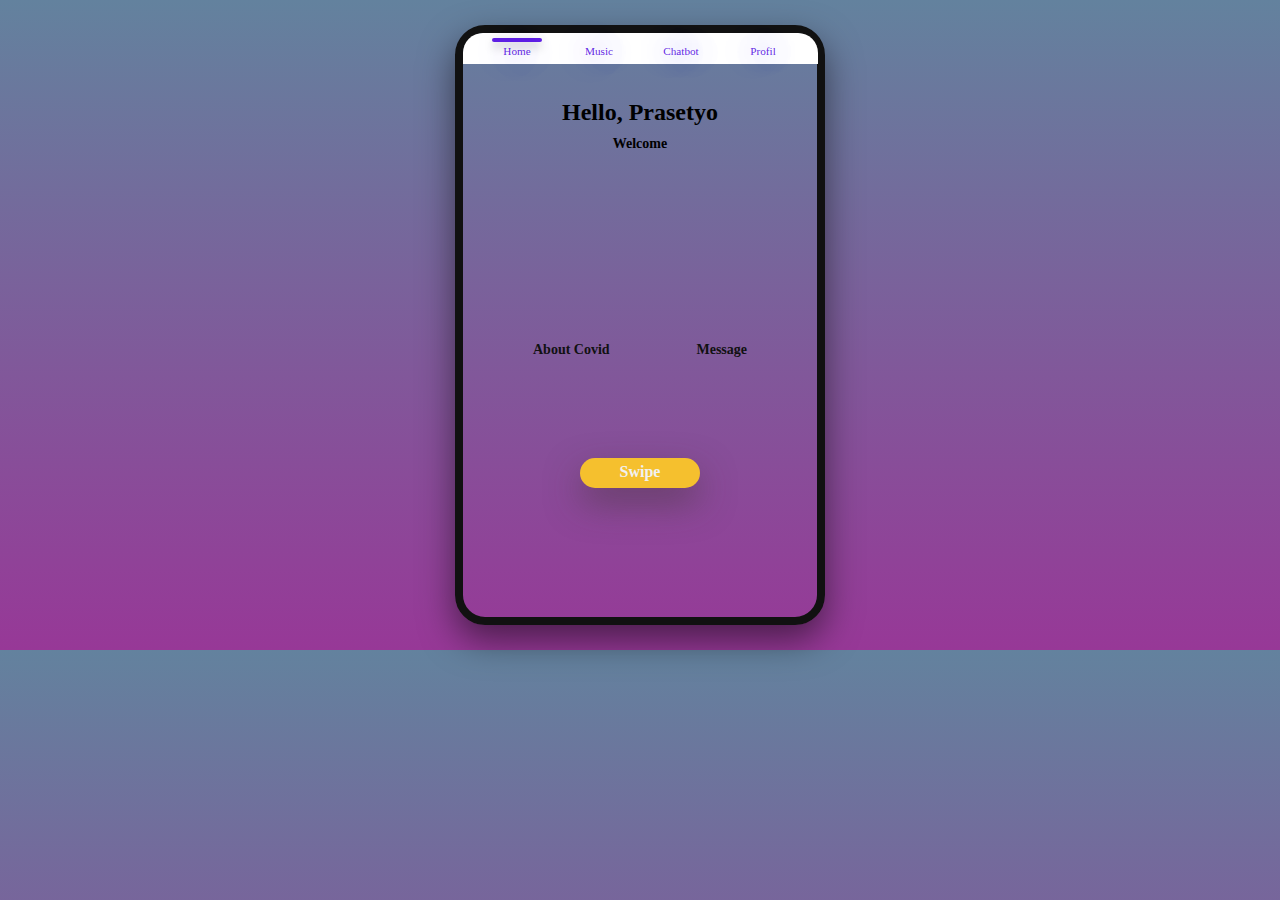
<file: index.html>
<!DOCTYPE html>
<html lang="en">
<head>
    <meta charset="UTF-8">
    <meta http-equiv="X-UA-Compatible" content="IE=edge">
    <meta name="viewport" content="width=device-width, initial-scale=1.0">
    <link rel="stylesheet" href="https://use.fontawesome.com/releases/v5.15.3/css/all.css" integrity="sha384-SZXxX4whJ79/gErwcOYf+zWLeJdY/qpuqC4cAa9rOGUstPomtqpuNWT9wdPEn2fk" crossorigin="anonymous">
    <title>Webapp</title>
    <link rel="stylesheet" href="style.css">
</head>
<body>

    <!-- Navbar -->
    <section class="navbar-section ">
        <div class="container">
            <div class="row">
                <div class="center">
                    <div class="navigation">
                        <ul>
                            <div class="nav center active">
                                <li class="tab">
                                    <a href="/index.html">
                                        <i class="fas fa-home"></i>
                                        <span>Home</span>
                                    </a>
                                </li>
                            </div>
                            <div class="nav center">
                                <li class="tab">
                                    <a href="asset/Apps/musik/music.html">
                                        <i class="fas fa-music"></i>
                                        <span>Music</span>
                                    </a>
                                </li>
                            </div>
                            <div class="nav center">
                                <li class="tab">
                                    <a href="#">
                                        <i class="fas fa-robot"></i>
                                        <span>Chatbot</span>
                                    </a>
                                </li>
                            </div>
                            <div class="nav center">
                                <li class="tab">
                                    <a href="profil.html">
                                        <i class="fas fa-user-circle"></i>
                                        <span>Profil</span>
                                    </a>
                                </li>
                            </div>
                        </ul>
                    </div>
                </div>
            </div>
        <!-- HOME STAR -->
        <div class="home-section sec-padding" id="home">
            <div class="row">
                <div class="section-face">
                    <h3>Hello, Prasetyo</h3>
                    <h6>Welcome</h6>
                    <div class="icon-content">
                        <div style="text-align: center;">
                            <a class="btns" href="#">
                                <i class="fa fa-virus"></i>
                                <h5>About Covid</h5>
                            </a>
                        </div>
                        <div style="text-align: center;">
                            <a class="btns" href="#">
                                <i class="fa fa-comment"></i>
                                <h5>Message</h5>
                            </a>
                        </div>
                    </div>
                    <div class="button">
                        <a href="test.html" class="btn">Swipe</a>
                    </div>
                </div>
            </div>
        </div>
        <!-- HOME END -->
        </div> 
    </section>
    <!-- Navbar End -->






<script src="main.js"></script>
</body>
</html>
</file>
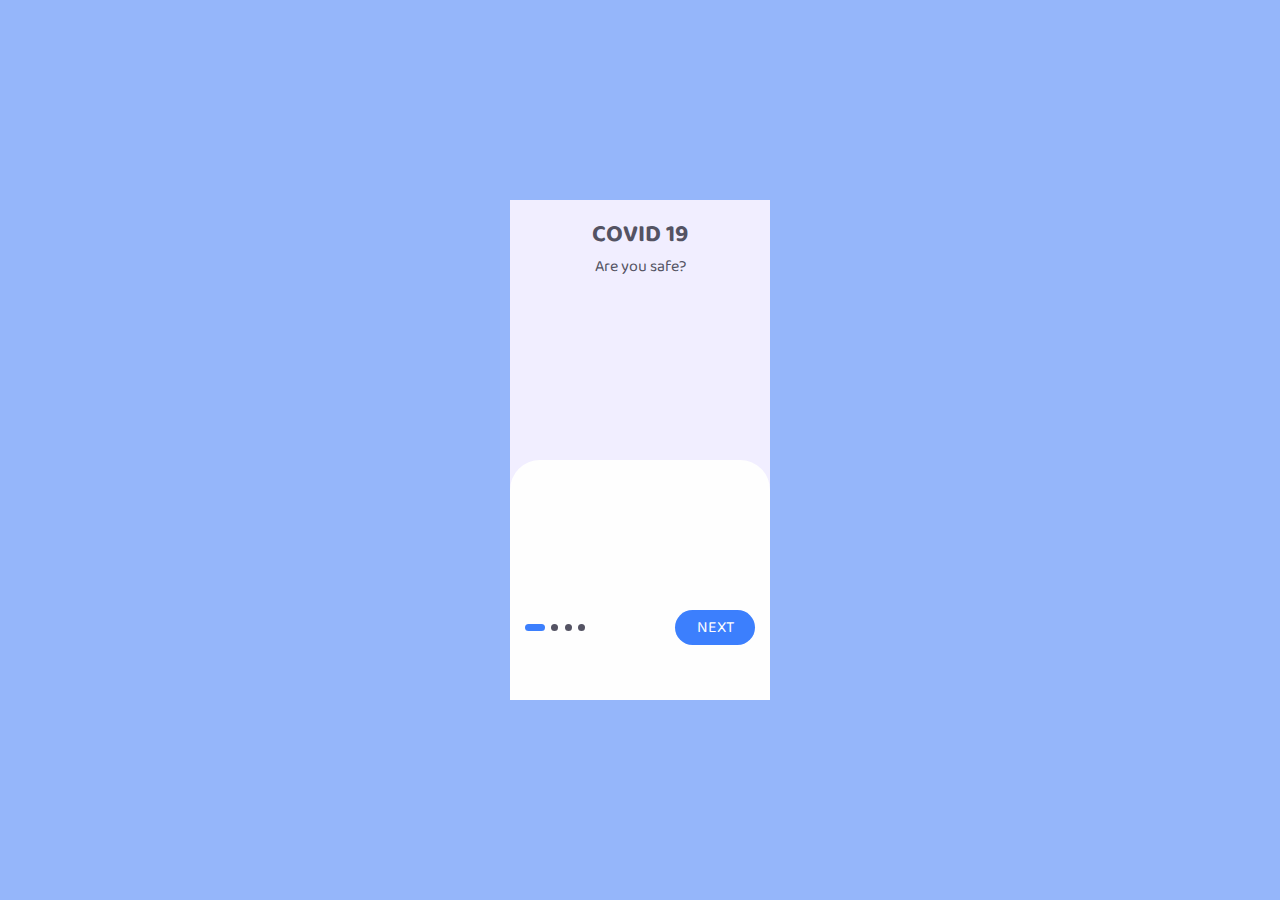
<file: asset/Apps/about-covid/index.html>
<!DOCTYPE html>
<html lang="en">
<head>
    <meta charset="UTF-8">
    <meta http-equiv="X-UA-Compatible" content="IE=edge">
    <meta name="viewport" content="width=device-width, initial-scale=1.0">
    <link rel="stylesheet" href="style.css">
    <title>Corona Virus Prevention | Coderider</title>
</head>
<body>
    <div class="container">
        <h2>COVID 19</h2>
            <p>Are you safe?</p>
                <div class="imgBox">
                    <img class="imgItem active" src="patient.svg" alt="">
                    <img class="imgItem" src="disinfectant.svg" alt="">
                    <img class="imgItem" src="cough.svg" alt="">
                    <img class="imgItem" src="distance.svg" alt="">
                </div>        
        <div class="section">
                <div class="details active">
                    <h3>Always Wear Mask</h3>
                    <p>Wearig mask will help limit the spread of the virus to a great extent.Wash the mask after every use.</p>
                </div>
                <div class="details">
                    <h3>Clean your hands</h3>
                    <p>Clean your hands often. Use soap and water, or an alcohol-based hand rub</p>
                </div>
                <div class="details">
                    <h3>Cover with your bent elbow </h3>
                    <p>Cover your nose and mouth with your bent elbow or a tissue when you cough or sneeze.</p>
                </div>
                <div class="details">
                    <h3>Maintain safe distance</h3>
                    <p>Maintain a safe distance from anyone who is coughing or sneezing.</p>
                </div>
            <div class="slideSection">
                <div class="slides">
                    <span class="btn active" data-index="0"></span>
                    <span class="btn" data-index="1"></span>
                    <span class="btn" data-index="2"></span>
                    <span class="btn" data-index="3"></span>
                </div>
                <button>NEXT</button>
            </div>
        </div>
    </div>

    <script src="main.js"></script>
</body>
</html>
</file>
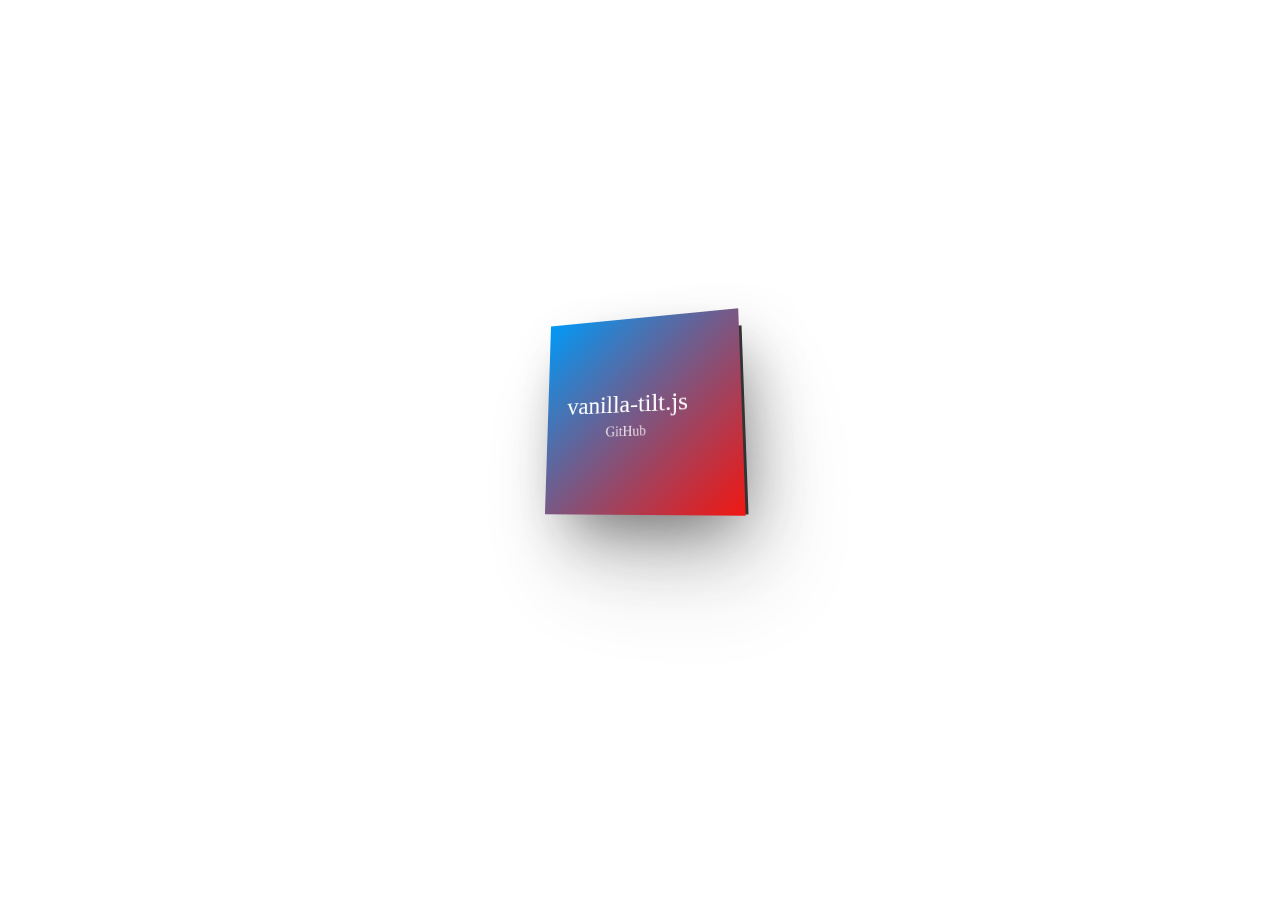
<file: asset/Apps/musik/node_modules/vanilla-tilt/test/index.html>
<!DOCTYPE html>
<html>
<head>
  <meta charset="utf-8">
  <meta name="viewport" content="width=device-width">
  <title>Vanilla-tilt.js</title>

  <style>
    html, body {
      width: 100%;
      height: 100%;
      margin: 0;
      padding: 0;
      display: -webkit-box;
      display: -moz-box;
      display: -ms-flexbox;
      display: -webkit-flex;
      display: flex;
      align-items: center;
      justify-content: center;
    }

    a {
      text-decoration: none;
      color: #333;
    }

    .logo {
      display: block;

      width: 100%;
      max-width: 200px;
      height: 200px;

      line-height: 200px;
      text-align: center;

      color: white;
      font-size: 2em;

      background: #0099F7; /* fallback for old browsers */
      background: -webkit-linear-gradient(135deg, #0099F7, #F11712); /* Chrome 10-25, Safari 5.1-6 */
      background: linear-gradient(135deg, #0099F7, #F11712); /* W3C, IE 10+/ Edge, Firefox 16+, Chrome 26+, Opera 12+, Safari 7+ */

      -webkit-transform-style: preserve-3d;
      transform-style: preserve-3d;
      -webkit-transform: perspective(500px);
      transform: perspective(500px);
      margin-bottom: 75px;
    }

    .logo > span {
      position: relative;
      display: block;
      -webkit-transform: translateZ(50px) scale(0.7);
      transform: translateZ(50px) scale(0.7);
    }

    .logo > span:after {
      content: "GitHub";
      position: absolute;
      color: white;
      font-size: 18px;
      top: 36px;
      left: 50%;
      transform: translateX(-50%);

      opacity: 0.8;

      transition: 0.3s ease all;
    }

    .logo > span:before {
      content: "View source";
      position: absolute;
      color: white;
      font-size: 18px;
      top: 36px;
      left: 50%;
      transform: translateX(-50%) translateY(-10px);

      opacity: 0;

      display: inline-block;
      width: 100%;

      transition: 0.3s ease all;
    }

    .logo:hover > span:after {
      opacity: 0;
      transform: translateX(-50%) translateY(10px);
    }

    .logo:hover > span:before {
      opacity: 0.8;
      transform: translateX(-50%);
    }

    .logo > span > span {
      display: block;
      font-size: 12px;
    }

    .logo:after {
      content: '';
      position: absolute;
      top: 0;
      left: 0;
      height: 100%;
      width: 100%;
      background-color: #333;
      box-shadow: 0 20px 70px -10px rgba(51, 51, 51, 0.7), 0 50px 100px 0 rgba(51, 51, 51, 0.2);
      z-index: -1;
      -webkit-transform: translateZ(-50px);
      transform: translateZ(-50px);
      -webkit-transition: .3s;
      transition: .3s;
    }
  </style>
</head>
<body>

<a href="https://github.com/micku7zu/vanilla-tilt.js" class="logo" id="logo"
   data-tilt data-tilt-glare="true"
   data-tilt-max-glare="0.5"
   data-tilt-speed="400"
   data-tilt-scale="1.1"
   data-tilt-perspective="500"
   data-tilt-max="15"
   data-tilt-startX="15"
   data-tilt-startY="10"
   data-tilt-scale="1.1"
>
  <span>vanilla-tilt.js</span>
</a>

<script type="text/javascript" src="../dist/vanilla-tilt.js"></script>

</body>
</html>
</file>
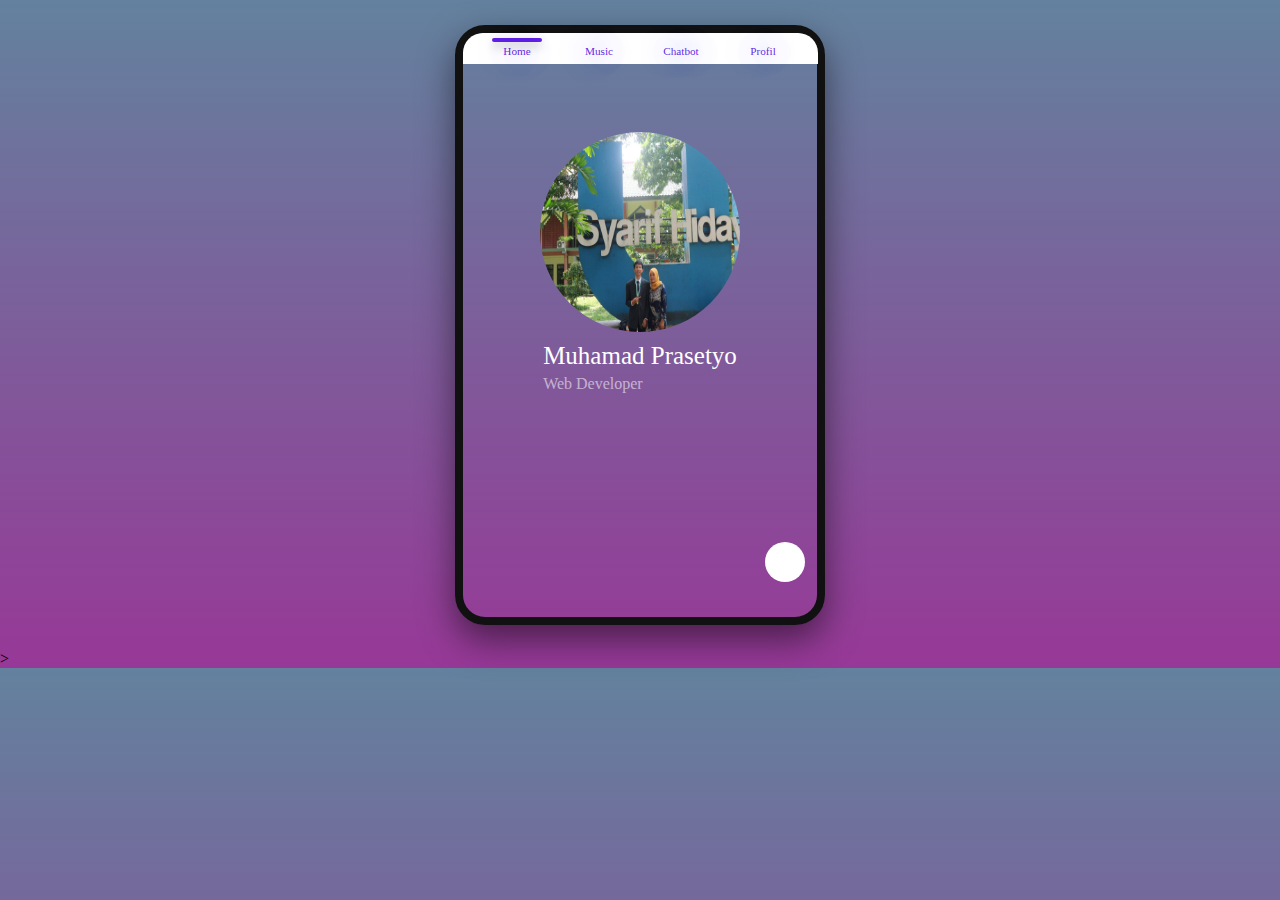
<file: profil.html>
<!DOCTYPE html>
<html lang="en">
<head>
    <meta charset="UTF-8">
    <meta http-equiv="X-UA-Compatible" content="IE=edge">
    <meta name="viewport" content="width=device-width, initial-scale=1.0">
    <link rel="stylesheet" href="https://use.fontawesome.com/releases/v5.15.3/css/all.css" integrity="sha384-SZXxX4whJ79/gErwcOYf+zWLeJdY/qpuqC4cAa9rOGUstPomtqpuNWT9wdPEn2fk" crossorigin="anonymous">
    <title>Profil</title>
    <link rel="stylesheet" href="style.css">
</head>
<body>

    <!-- Navbar -->
    <section class="navbar-section ">
        <div class="container">
            <div class="row">
                <div class="center">
                    <div class="navigation">
                        <ul>
                            <div class="nav center active">
                                <li class="tab">
                                    <a href="index.html">
                                        <i class="fas fa-home"></i>
                                        <span>Home</span>
                                    </a>
                                </li>
                            </div>
                            <div class="nav center">
                                <li class="tab">
                                    <a href="/asset/Apps/musik/music.html">
                                        <i class="fas fa-music"></i>
                                        <span>Music</span>
                                    </a>
                                </li>
                            </div>
                            <div class="nav center">
                                <li class="tab">
                                    <a href="#">
                                        <i class="fas fa-robot"></i>
                                        <span>Chatbot</span>
                                    </a>
                                </li>
                            </div>
                            <div class="nav center">
                                <li class="tab">
                                    <a href="profil.html">
                                        <i class="fas fa-user-circle"></i>
                                        <span>Profil</span>
                                    </a>
                                </li>
                            </div>
                        </ul>
                    </div>
                </div>
            </div>
         <!-- Profil Page  -->
 <div class="profil-section center">
    <div class="row">
        <div class="section-kotak center">
            <img src="/asset/img/tyoo.jpg" class="profil" alt="Profil">
            <div class="title">
                <p class="user_name">Muhamad Prasetyo</p>
                <p class="skill">Web Developer</p>
            </div>
            <div class="arr_container center">
                <i class="fas fa-arrow-right"></i>
            </div>
            <div class="left_container off">
                <p class="p1">Skills</p>
                <div class="skills">
                    <div class="kemampuan">Html</div>
                    <div class="kemampuan">Css</div>
                    <div class="kemampuan">React</div>
                    <div class="kemampuan">Vue</div>
                </div>
                <div class="icons">
                    <i class="fab fa-github"></i>
                    <i class="fab fa-linkedin"></i>
                    <i class="fab fa-whatsapp"></i>
                    <i class="fab fa-instagram"></i>
                </div>
                <div class="cancel center">
                    <i class="fas fa-times"></i>
                </div>
            </div>
        </div>
    </div>
</div>
<!-- Profil Page End -->
        </div> 
    </section>
    <!-- Navbar End -->





<script>
    // ----------------------Profil_Page-----------------------
const cancel = document.querySelector(".cancel");
const arr = document.querySelector(".arr_container");
const left_container = document.querySelector(".left_container");

arr.addEventListener("click", ()=>{
    arr.classList.add("active_arr");
    if(left_container.classList.contains("off")){
        left_container.classList.remove("off");
        left_container.classList.add("active");
    }
});
cancel.addEventListener("click", ()=>{
    arr.classList.remove("active_arr");
    if(left_container.classList.contains("active")){
        left_container.classList.remove("active");
        left_container.classList.add("off");
    }
});
</script>
</body>
</html>
>
</file>
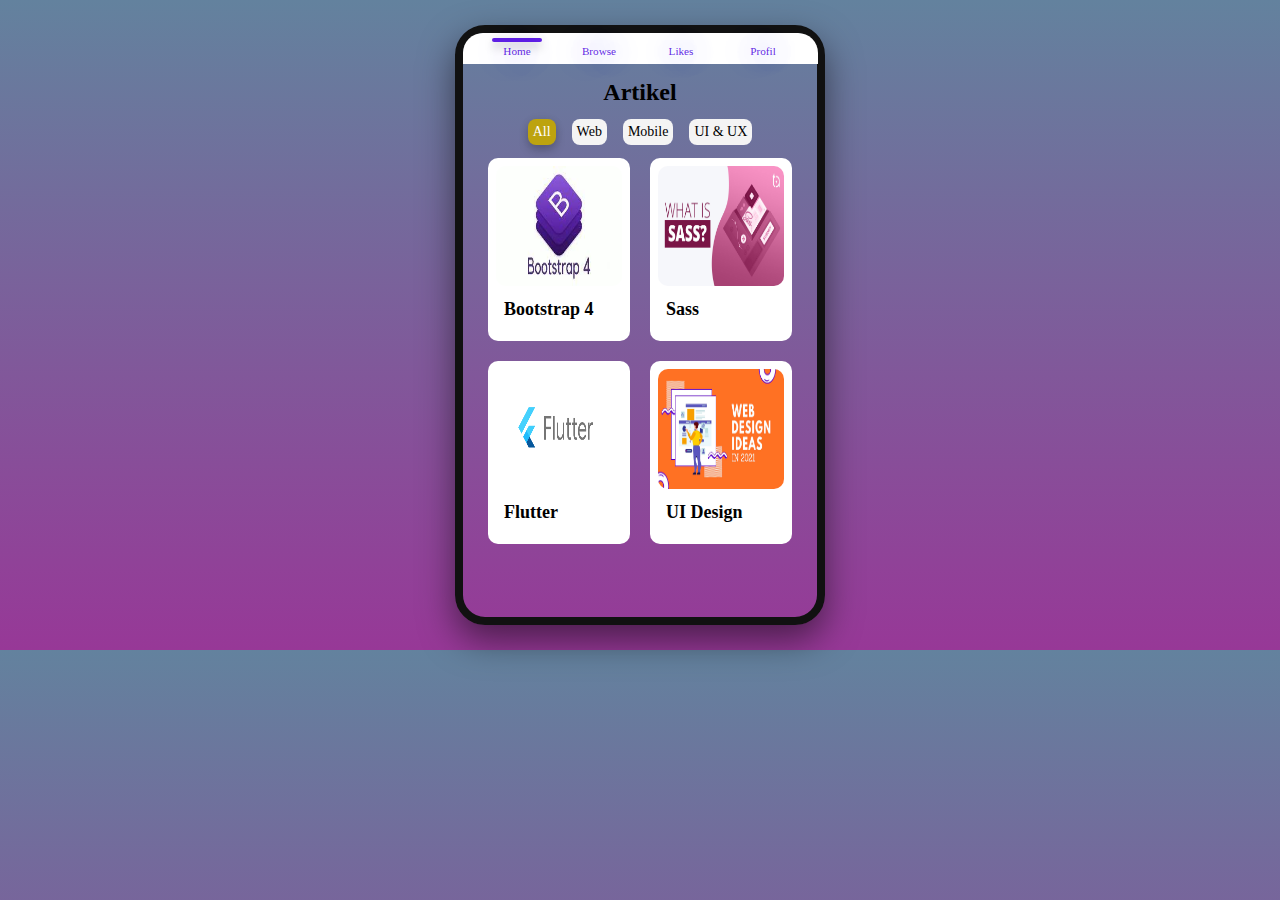
<file: test.html>
<!DOCTYPE html>
<html lang="en">
<head>
    <meta charset="UTF-8">
    <meta http-equiv="X-UA-Compatible" content="IE=edge">
    <meta name="viewport" content="width=device-width, initial-scale=1.0">
    <link rel="stylesheet" href="https://use.fontawesome.com/releases/v5.15.3/css/all.css" integrity="sha384-SZXxX4whJ79/gErwcOYf+zWLeJdY/qpuqC4cAa9rOGUstPomtqpuNWT9wdPEn2fk" crossorigin="anonymous">
    <title>Webapp</title>
    <link rel="stylesheet" href="style.css">
    <link rel="stylesheet" href="test.css">
</head>
<body>

    <!-- Navbar -->
    <section class="navbar-section ">
        <div class="container">
            <div class="row">
                <div class="center">
                    <div class="navigation">
                        <ul>
                            <div class="nav center active">
                                <li class="tab">
                                    <a href="index.html">
                                        <i class="fas fa-home"></i>
                                        <span>Home</span>
                                    </a>
                                </li>
                            </div>
                            <div class="nav center">
                                <li class="tab">
                                    <a href="#browser">
                                        <i class="fas fa-globe-europe"></i>
                                        <span>Browse</span>
                                    </a>
                                </li>
                            </div>
                            <div class="nav center">
                                <li class="tab">
                                    <a href="#">
                                        <i class="fas fa-heart"></i>
                                        <span>Likes</span>
                                    </a>
                                </li>
                            </div>
                            <div class="nav center">
                                <li class="tab">
                                    <a href="profil.html">
                                        <i class="fas fa-user-circle"></i>
                                        <span>Profil</span>
                                    </a>
                                </li>
                            </div>
                        </ul>
                    </div>
                </div>
            </div>

            <!-- Artikel section start -->
            <section class="articel-section sec-padding">
                <div class="containers">
                    <div class="row">
                        <div class="section-title">
                            <h3>Artikel</h3>
                        </div>
                    </div>
                    <div class="row">
                        <div class="articel-filter">
                            <button type="button" title="Show All Articel" class="articel-filter-btn active" data-filter="all">all</button>
                            <button type="button" title="Filter by Web Developer" class="articel-filter-btn" data-filter="web">Web</button>
                            <button type="button" title="Filter by Mobile Developer" class="articel-filter-btn" data-filter="mobile">Mobile </button>
                            <button type="button" title="Filter by " class="articel-filter-btn" data-filter="uix">UI & UX</button>
                        </div>
                        <div class="filter-status">
                            <p></p>
                        </div>
                    </div>
                    <div class="row articel-items">
                        <!-- articel item start -->
                        <div class="articel-item" data-category="web">
                            <div class="articel-item-thumbnail">
                                <img src="/asset/img/index.jpg" alt="thumbnail">
                                <button type="button" class="btn more-info-btn">View</button>
                                <h3 class="articel-item-title">Bootstrap 4</h3>
                                <div class="articel-item-details">
                                    <div class="description">
                                        <p>Lorem ipsum dolor sit amet consectetur, adipisicing elit. Libero corrupti ducimus eligendi porro doloremque earum, eius quos ipsam doloribus est provident nobis aperiam recusandae rerum quidem? Eaque placeat nemo eius distinctio obcaecati cum modi iste, atque at voluptas porro veniam odio totam cupiditate voluptate nam temporibus dignissimos? Ex, dolorem iure.</p>
                                    </div>
                                    <div class="general-info">
                                        <p>Diterbitkan - <span>25 Juni 2021</span></p>
                                        <p>Tentang - <span>Bootstrap 4</span></p>
                                        <p>Role - <span>Web Developer</span></p>
                                    </div>
                                </div>
                            </div>
                        </div>
                        <div class="articel-item" data-category="web">
                            <div class="articel-item-thumbnail">
                                <img src="/asset/img/SASS-StyleSheet.jpg" alt="thumbnail">
                                <button type="button" class="btn more-info-btn">View</button>
                                <h3 class="articel-item-title">Sass</h3>
                                <div class="articel-item-details">
                                    <div class="description">
                                        <p>Lorem ipsum dolor sit amet consectetur, adipisicing elit. Libero corrupti ducimus eligendi porro doloremque earum, eius quos ipsam doloribus est provident nobis aperiam recusandae rerum quidem? Eaque placeat nemo eius distinctio obcaecati cum modi iste, atque at voluptas porro veniam odio totam cupiditate voluptate nam temporibus dignissimos? Ex, dolorem iure.</p>
                                    </div>
                                    <div class="general-info">
                                        <p>Diterbitkan - <span>25 Juni 2021</span></p>
                                        <p>Tentang - <span>Sass</span></p>
                                        <p>Role - <span>Web Developer</span></p>
                                    </div>
                                </div>
                            </div>
                        </div>
                        <div class="articel-item" data-category="mobile">
                            <div class="articel-item-thumbnail">
                                <img src="/asset/img/flutter-logo-sharing.png" alt="thumbnail">
                                <button type="button" class="btn more-info-btn">View</button>
                                <h3 class="articel-item-title">Flutter</h3>
                                <div class="articel-item-details">
                                    <div class="description">
                                        <p>Lorem ipsum dolor sit amet consectetur, adipisicing elit. Libero corrupti ducimus eligendi porro doloremque earum, eius quos ipsam doloribus est provident nobis aperiam recusandae rerum quidem? Eaque placeat nemo eius distinctio obcaecati cum modi iste, atque at voluptas porro veniam odio totam cupiditate voluptate nam temporibus dignissimos? Ex, dolorem iure.</p>
                                    </div>
                                    <div class="general-info">
                                        <p>Diterbitkan - <span>25 Juni 2021</span></p>
                                        <p>Tentang - <span>Framework Flutter</span></p>
                                        <p>Role - <span>Mobile Developer</span></p>
                                    </div>
                                </div>
                            </div>
                        </div>
                        <div class="articel-item" data-category="web,uix">
                            <div class="articel-item-thumbnail">
                                <img src="/asset/img/Interactive-Web-Design-Ideas.png" alt="thumbnail">
                                <button type="button" class="btn more-info-btn">View</button>
                                <h3 class="articel-item-title">UI Design</h3>
                                <div class="articel-item-details">
                                    <div class="description">
                                        <p>Lorem ipsum dolor sit amet consectetur, adipisicing elit. Libero corrupti ducimus eligendi porro doloremque earum, eius quos ipsam doloribus est provident nobis aperiam recusandae rerum quidem? Eaque placeat nemo eius distinctio obcaecati cum modi iste, atque at voluptas porro veniam odio totam cupiditate voluptate nam temporibus dignissimos? Ex, dolorem iure.</p>
                                    </div>
                                    <div class="general-info">
                                        <p>Diterbitkan - <span>25 Juni 2021</span></p>
                                        <p>Tentang - <span>Design</span></p>
                                        <p>Role - <span>UI & UX D</span></p>
                                    </div>
                                </div>
                            </div>
                        </div>
                        <!-- articel item end -->
                        
                    </div>
                </div>
            </section>
            <!-- Artikel section end -->

            <!-- Artikel item details popup start -->
            <section class="articel-popup">
                <div class="pp-overlay"></div>
                <div class="pp-inner">
                    <div class="pp-content">
                        <div class="pp-header">
                            <h2 class="pp-counter">
                            </h2>
                            <button type="button" title="close" class="close-btn pp-close"></button>
                            <div class="pp-thumbnail">
                                <img src="/asset/img/index.jpg" alt="pp-thumbnail">
                            </div>
                            <h3></h3>
                        </div>
                        <div class="pp-body">
                            
                        </div>
                        <div class="pp-footer">
                            <div class="pp-footer-left hidden">
                                <button type="button" title="prev Articel" class="btn pp-prev-btn"><i class="fas fa-arrow-left"></i></button>
                            </div>
                            <div class="pp-footer-right hidden">
                                <button type="button" title="next Articel" class="btn pp-next-btn"><i class="fas fa-arrow-right"></i></button>
                            </div>
                        </div>
                    </div>
                </div>
            </section>
            <!-- Artikel item details popup end -->

        </div>
    </section>
    <!-- Navbar End -->
    
    





<script src="main.js"></script>
</body>
</html>
</file>
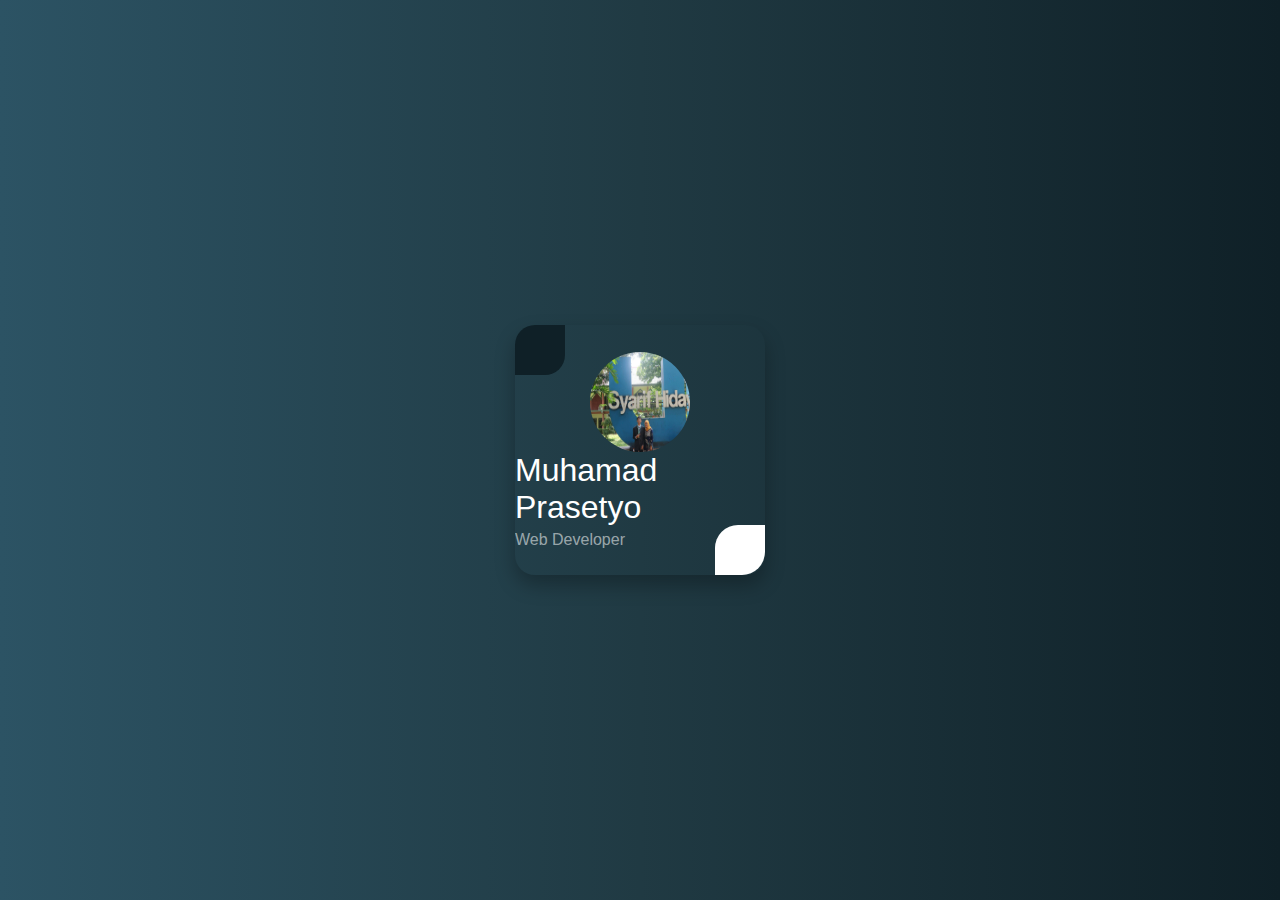
<file: asset/Apps/profil.html>
<!DOCTYPE html>
<html lang="en">
<head>
    <meta charset="UTF-8">
    <meta http-equiv="X-UA-Compatible" content="IE=edge">
    <meta name="viewport" content="width=device-width, initial-scale=1.0">
    <title>Profil</title>
    <link rel="stylesheet" href="https://use.fontawesome.com/releases/v5.15.3/css/all.css" integrity="sha384-SZXxX4whJ79/gErwcOYf+zWLeJdY/qpuqC4cAa9rOGUstPomtqpuNWT9wdPEn2fk" crossorigin="anonymous">
    <link rel="stylesheet" href="profil.css">
</head>
<body>
    <section class="profil">
        <div class="main center">
            <div class="box center">
                <img src="/asset/img/tyoo.jpg" alt="Profil">
                <div>
                    <p class="user_name">Muhamad Prasetyo</p>
                    <p class="skill">Web Developer</p>
                </div>
                <div class="arr_container center">
                    <i class="fas fa-arrow-right"></i>
                </div>
                <div class="left_container off">
                    <p>Skills</p>
                    <div class="skills">
                        <div>Html</div>
                        <div>Css</div>
                        <div>React</div>
                        <div>Vue</div>
                    </div>
                    <div class="icons">
                        <i class="fab fa-github"></i>
                        <i class="fab fa-linkedin"></i>
                        <i class="fab fa-whatsapp"></i>
                        <i class="fab fa-instagram"></i>
                    </div>
                    <div class="cancel center">
                        <i class="fas fa-times"></i>
                    </div>
                </div>
            </div>
        </div>
    </section>


<script>
    const cancel = document.querySelector(".cancel");
const arr = document.querySelector(".arr_container");
const left_container = document.querySelector(".left_container");

arr.addEventListener("click", ()=>{
    arr.classList.add("active_arr");
    if(left_container.classList.contains("off")){
        left_container.classList.remove("off");
        left_container.classList.add("active");
    }
});
cancel.addEventListener("click", ()=>{
    arr.classList.remove("active_arr");
    if(left_container.classList.contains("active")){
        left_container.classList.remove("active");
        left_container.classList.add("off");
    }
})

</script>
</body>
</html>
</file>
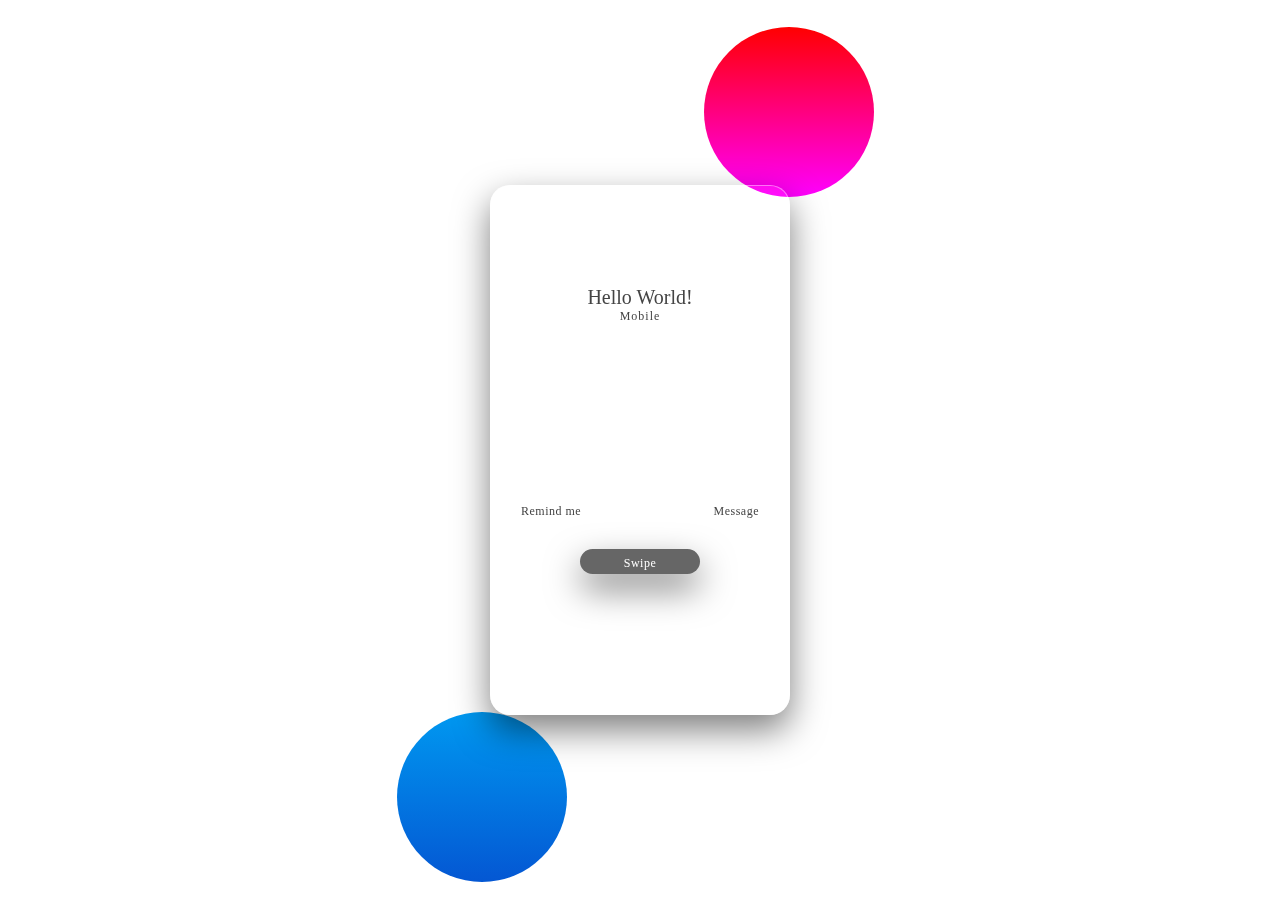
<file: asset/Apps/view.html>
<!DOCTYPE html>
<html lang="en">
<head>
    <meta charset="UTF-8">
    <meta http-equiv="X-UA-Compatible" content="IE=edge">
    <meta name="viewport" content="width=device-width, initial-scale=1.0">
    <link rel="stylesheet" href="https://use.fontawesome.com/releases/v5.15.3/css/all.css" integrity="sha384-SZXxX4whJ79/gErwcOYf+zWLeJdY/qpuqC4cAa9rOGUstPomtqpuNWT9wdPEn2fk" crossorigin="anonymous">
    <link rel="stylesheet" href="view.css">
    <title>Document</title>
</head>
<body>
    <section>
        <div class="card">
            <div class="face">
                <h3>Hello World!</h3>
                <h6>Mobile</h6>
                <div class="icon-content">
                    <div style="text-align: center;">
                        <i class="far fa-clock"></i>
                        <h5>Remind me</h5>
                    </div>
                    <div style="text-align: center;">
                        <i class="fas fa-comment"></i>
                        <h5>Message</h5>
                    </div>
                </div>
                <div class="slide-content">
                    <h5>Swipe</h5>
                </div>
            </div>
        </div>
    </section>
</body>
</html>
</file>
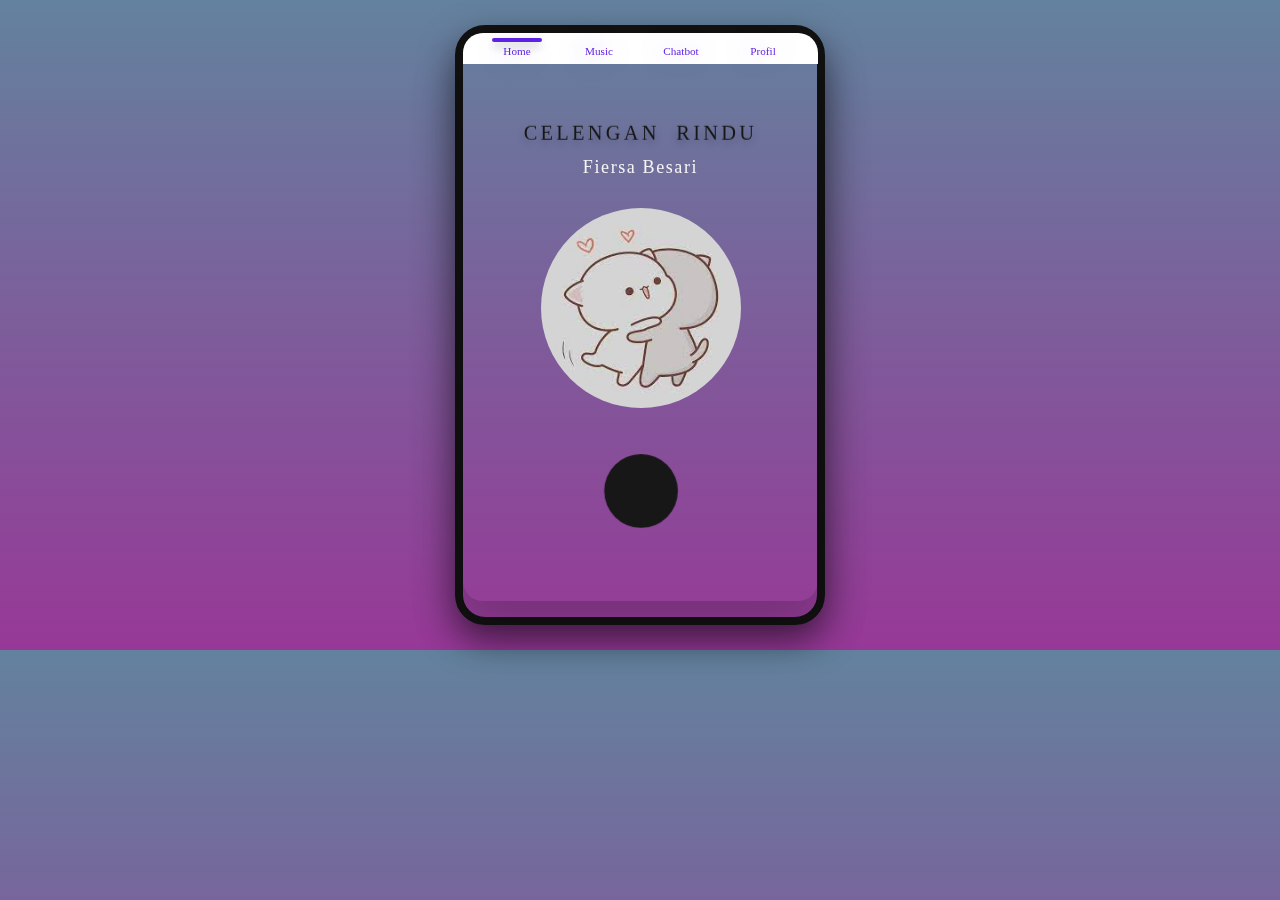
<file: asset/Apps/musik/music.html>
<!DOCTYPE html>
<html lang="en">
  <head>
    <meta charset="UTF-8" />
    <meta name="viewport" content="width=device-width, initial-scale=1.0" />
    <title>Music Player</title>
    <link
      rel="stylesheet"
      href="https://cdnjs.cloudflare.com/ajax/libs/font-awesome/5.10.0/css/all.min.css"
      integrity="sha512-PgQMlq+nqFLV4ylk1gwUOgm6CtIIXkKwaIHp/PAIWHzig/lKZSEGKEysh0TCVbHJXCLN7WetD8TFecIky75ZfQ=="
      crossorigin="anonymous"
    />
    <link rel="stylesheet" href="/style.css">
    <link rel="stylesheet" href="/asset/Apps/musik/music.css" />
  </head>
  <body>

     <!-- Navbar -->
     <section class="navbar-section ">
      <div class="container">
          <div class="row">
              <div class="center">
                  <div class="navigation">
                      <ul>
                          <div class="nav center active">
                              <li class="tab">
                                  <a href="/index.html">
                                      <i class="fas fa-home"></i>
                                      <span>Home</span>
                                  </a>
                              </li>
                          </div>
                          <div class="nav center">
                              <li class="tab">
                                  <a href="/asset/Apps/musik/music.html">
                                      <i class="fas fa-music"></i>
                                      <span>Music</span>
                                  </a>
                              </li>
                          </div>
                          <div class="nav center">
                              <li class="tab">
                                  <a href="#">
                                    <i class="fas fa-robot"></i>
                                    <span>Chatbot</span>
                                  </a>
                              </li>
                          </div>
                          <div class="nav center">
                              <li class="tab">
                                  <a href="/profil.html">
                                      <i class="fas fa-user-circle"></i>
                                      <span>Profil</span>
                                  </a>
                              </li>
                          </div>
                      </ul>
                  </div>
              </div>
          </div>
          <div class="main_div">
            <div class="music_container" data-tilt>
              <h2 id="title">Celengan Rindu</h2>
              <h3 id="artist">Fiersa Besari</h3>
              <div class="img_container">
                <img src="/asset/Apps/musik/img/music1.jpg" height="250" width="250" alt="" />
              </div>
              <audio src="/asset/Apps/musik/music/musik1.mp3"></audio>
      
              <!-- controls -->
              <div class="music_controls">
                <i class="fas fa-backward" id="prev" title="Previous"></i>
                <i class="fas fa-play main-button" id="play" title="Play"></i>
                <i class="fas fa-forward" id="next" title="Next"></i>
              </div>
            </div>
          </div>
      </div> 
  </section>
  <!-- Navbar End -->


    <script>
      const music = document.querySelector("audio");
      const img = document.querySelector("img");
      const play = document.getElementById("play");
      const title = document.getElementById("title");
      const artist = document.getElementById("artist");
      const prev = document.getElementById("prev");
      const next = document.getElementById("next");

      const songs = [
        {
          name: "musik1",
          img: "music1",
          title: "Celengan Rindu",
          artist: "Fiersa Besari",
        },
        {
          name: "musik2",
          img: "music2",
          title: "Halu",
          artist: "Feby Putri",
        },
        {
          name: "musik3",
          img: "music3",
          title: "Bad Liar",
          artist: "Image Dragons",
        },
        {
          name: "musik4",
          img: "music4",
          title: "Bukti",
          artist: "Virgoun",
        },
        {
          name: "musik5",
          img: "music5",
          title: "Surat Cinta Untuk Starla",
          artist: "Virgoun",
        },
        {
          name: "musik6",
          img: "music6",
          title: "Pamer Bojo",
          artist: "Didi Kempot",
        },
      ];

      let isPlaying = false;
      const playMusic = () => {
        music.play();
        isPlaying = true;
        play.classList.replace("fa-play", "fa-pause");
        img.classList.add("anime");
      };

      const pauseMusic = () => {
        music.pause();
        isPlaying = false;
        play.classList.replace("fa-pause", "fa-play");
        img.classList.remove("anime");
      };

      play.addEventListener("click", () => {
        isPlaying ? pauseMusic() : playMusic();
      });

      loadSong = (songs) => {
        title.textContent = songs.title;
        artist.textContent = songs.artist;
        music.src = "music/" + songs.name + ".mp3";
        img.src = "img/" + songs.img + ".jpg";
      };

      songIndex = 0;
      const prevSong = () => {
        songIndex = (songIndex - 1 + songs.length) % songs.length;
        loadSong(songs[songIndex]);
        playMusic();
      };

      const nextSong = () => {
        songIndex = (songIndex + 1) % songs.length;
        loadSong(songs[songIndex]);
        playMusic();
      };

      next.addEventListener("click", nextSong);
      prev.addEventListener("click", prevSong);
    </script>

    <!-- tilt effect -->
    <script
      type="text/javascript"
      src="node_modules\vanilla-tilt\lib\vanilla-tilt.js"
    ></script>
    <script type="text/javascript">
      VanillaTilt.init(document.querySelector(".music_container"), {
        max: 25,
        speed: 400,
      });

    </script>
  </body>
</html>
</file>
<file: style.css>
* {
    margin: 0;
    padding: 0;
    box-sizing: border-box;
    outline: none;
    font-family: Georgia, 'Times New Roman', Times, serif;
}

::before,
::after {
    box-sizing: border-box;
}

body {
    background: linear-gradient(rgb(99, 130, 158), rgb(151, 56, 151));
    font-weight: 300;
    -webkit-tap-highlight-color: transparent;
    overflow: hidden;
}
body.hide-scrolling {
    overflow-y: hidden;
}

ul li {
    list-style: none;
}

a {
    text-decoration: none;
    display: inline-block;
}

img {
    max-width: 100%;
    vertical-align: middle;
}
button {
    font-family: inherit;
    font-weight: inherit;
}

.btns {
    color: #111;
}

.btn {
    background-color: goldenrod;
    padding: 5px 10px;
    font-family: inherit;
    color: #f1f1f1;
    text-transform: capitalize;
    border: none;
    cursor: pointer;
    position: relative;
    display: inline-block;
    font-weight: 600;
}
/* .btn::before {
    content: '';
    position: absolute;
    left: 4px;
    top: 4px;
    height: 100%;
    width: 100%;
    border: 1px solid #Fff;
    transition: transform 0.3s ease;
    pointer-events: none;
} */

.close-btn {
    height: 25px;
    width: 25px;
    background-color: #444;
    border: none;
    border-radius: 50%;
    cursor: pointer;
    position: relative;
    left: 90%;
    top: -20px;
}
.close-btn::before,
.close-btn::after {
    content: '';
    position: absolute;
    height: 2px;
    width: 10px;
    background-color: #fff;
    left: 50%;
    top: 50%;
    transition: transform 0.3s ease;
}
.close-btn::before {
    transform: translate(-50%,-50%) rotate(45deg); 
}
.close-btn::after {
    transform: translate(-50%,-50%) rotate(-45deg); 
}
.close-btn:hover::before,
.close-btn:hover::after {
    transform: translate(-50%,-50%);
}



.center {
    display: flex;
    justify-content: center;
    align-items: center;
}

.hidden {
    display: none!important;
}

.sec-padding {
    padding: 25px 15px;
}

/* .main {
    height: 100vh;
} */

.min-vh-100 {
    min-height: 100vh;
}
.row {
    display: flex;
    flex-wrap: wrap;
}



/* custom-scroll Bar  */
::-webkit-scrollbar {
    width: 5px;
}
::-webkit-scrollbar-track {
    background-color: #444;
}
::-webkit-scrollbar-thumb{
    background-color: #2d7797;
}

.container {
    max-width: 400px;
    height: 600px;
    /* background-color: red; */
    margin: auto;
    border: 8px solid #111;
    border-radius: 30px;
    box-shadow: 0 15px 35px rgba(0,0,0,0.5);
}

/* --------------------Navbar Section ----------------- */
.navbar-section {
    padding: 25px 15px;
    /* background-color: lightblue; */
    max-width: 400px;
    margin: auto;
    position: relative;
}

.navbar-section .navigation {
    background: #fff;
    justify-content: space-evenly;
    border-top-left-radius: 20px;
    border-top-right-radius: 20px;
    padding: 5px 15px;
    width: 355px;
    z-index: 11;
}

.nav {
    display: inline-block;
    flex-direction: column;
    width: 50px;
    height: 4px;
    margin: 0 14px;
    transition: all .4s;
    border-radius: 10px;
    font-size: 14px;
    position: relative;
}

.active {
    box-shadow: 0 5px 10px rgba(0,0,0, 0.21), 0 -0.1px 10px rgba(0,0,0, 0.055);
    background: #4a00e0de;
}

.nav .tab{
    width: 100%;
    height: 100%;
    padding: 5px;
    cursor: pointer;
    text-align: center;
}

.nav i, .nav span {
    color: #333;
}

.nav span {
    margin-top: 3px;
    font-size: 0.7rem;
}

.nav li i,
.nav li span {
    color: #4a00e0de;
    text-shadow: 0 0 30px #4a00e0de;
}




/*----------------- HOME PAGE  ------------*/





/* section page  */
.section-face {
    padding: 10px 15px;
    width: 100%;
    border-radius: 20px;
    /* background-color: rgba(255, 255, 255,0.05); */
    /* box-shadow: 0 15px 35px rgba(0,0,0,0.5);
    filter: blur(0.2px);
    border: 1px solid rgba(255, 255, 255, 0.425); */
}
.section-face h3 {
    font-size: 24px;
    text-transform: capitalize;
    text-align: center;
}
.section-face h6, h5 {
    font-size: 14px;
    text-transform: capitalize;
    text-align: center;
    margin: 10px;
}



.slide-content {
    width: 120px;
    height: 35px;
    padding: 10px 10px;
    background-color: rgb(245, 192, 46);
    border-radius: 20px;
    box-shadow: 0 15px 35px  rgba(63, 52, 52, 0.5);
    text-align: center;
    margin: 90px auto;
    cursor: pointer;
}

.slide-content:hover {
    background-color: rgb(255, 223, 133);;
}
.slide-content span {
    text-align: center;
    margin: auto;
    color: #fff;
}


.icon-content {
    margin-top: 180px;
    padding: 0 30px;
    display: flex;
    justify-content: space-between;
    align-items: center;
}

.icon-content i {
    font-size: 18px;
}

.button {
    display: flex;
}

.button .btn {
    background-color: red;
    width: 120px;
    height: 30px;
    text-align: center;
    padding: 5px 20px;
    background-color: rgb(245, 192, 46);
    border-radius: 20px;
    box-shadow: 0 15px 35px  rgba(63, 52, 52, 0.5);
    text-align: center;
    margin: 90px auto;
    cursor: pointer;
}

/*----------------- HOME PAGE ENDS  ------------*/




/* PROFIL PAGE STAR */
.profil-section {
    padding: 10px 15px;
    border-radius: 20px;
    position: relative;
    left: 0;
    top: 0;
    
    
   
    
}

.section-kotak {
    width: 350px;
    height: 580px;
    padding: 30px;
    margin-top: -52px;
    /* background-color: lightblue; */
    border-radius: 20px;
    flex-direction: column;
    color: white;
    position: relative;
    overflow: hidden;
    /* background-color: green; */
}

.section-kotak .profil {
    width: 200px;
    height: 200px;
    border-radius: 50%;
    display: flex;
    margin-top: -100px;
    margin-bottom: 10px;

}


.title .user_name {
    margin-bottom: 5px;
    font-size: 25px;
}

.title .skill {
    color: rgba(255,255,255,0.555);
}



/* arrow  */
.arr_container, .cancel {
    position: absolute;
    width: 40px;
    height: 40px;
    background: #fff;
    bottom: 20px;
    right: 10px;
    border-radius: 50%;
    color: rgb(70,70,70);
    font-size: 20px;
    cursor: pointer;
    transition: all .4s;
}

.arr_container i{
    transform: rotate(45deg);
}
.active_arr{
    transform: translate(80%, 80%);
}

.left_container {
    position: absolute;
    background: #0f2027;
    width: 100%;
    height: 600px;
    border-radius: 20px;
    /* padding: 0px 0 0 20px; */
    padding: 60px 20px;
    transition: all .4s;
}

.off{
    transform: translate(-80%, -80%) rotate(90deg);
}

.active {
    transform: translate(0) rotate(0);
}

.left_container .p1 {
    margin-bottom: 10px;
    font-size: 1.2rem;
}

.left_container .skills .kemampuan {
    display: inline-block;
    color: #f4f4f4;
    background-color: rgb(146, 143, 143);
    margin: 2px;
    padding: 5px 5px;
    border-radius: 4px;
}

.left_container .icons {
    margin-top: 10px;
}
.left_container .icons i{
    margin: 0 5px;
}
</file>
<file: asset/Apps/about-covid/style.css>
@import url('https://fonts.googleapis.com/css2?family=Baloo+2&display=swap');
*{
    margin: 0;
    padding: 0;
    box-sizing: border-box;
    font-family: 'Baloo 2', cursive;
}
body{
    height: 100vh;
    display: flex;
    justify-content: center;
    align-items: center;
    background-color: #95B6FA;
}
.container{
    position: relative;
    height: 500px;
    width: 260px;
    padding: 15px;
    background-color: #F1EEFF;
}
.container h2,
.container > p{
    text-align: center;
    color: #545363;
}
.container .imgBox{
    width: 120px;
    margin: 30px auto;
    border-radius: 50%;
    position: relative;    
}
.container img{
    position: absolute;
    width: 100%;
    border-radius: 50%;
    background-color: #3C7FFD;
    opacity: 0;
}
.section{
    height: 240px;
    width: 100%;
    position: absolute;
    bottom: 0;
    left: 0;
    background-color: #FEFEFE;
    border-top-left-radius: 30px;
    border-top-right-radius: 30px;
}
.details{
    padding: 20px 15px;
    width: 100%;
    position: absolute;
    opacity: 0;
}
.details p{
    margin-top: 10px;
    color: #545363;
    font-size: 14px;
}
.slideSection{
    padding: 0 15px;
    margin-top: 150px;
    display: flex;
    justify-content: space-between;
    align-items: center;
}
.slideSection .slides{
    width: 60px;
    display: flex;
    justify-content: space-between;
}
.slideSection .slides span{
    display: block;
    height: 7px;
    width: 7px;
    border-radius: 20px;
    background-color: #545363;
    cursor: pointer;
}
.slideSection .slides span.active{
    width: 20px;
    background-color: #3C7FFD;
}
.slideSection button{
    height: 35px;
    width: 80px;
    border: none;
    outline: none;
    font-size: 16px;
    border-radius: 20px;
    background-color: #3C7FFD;
    color: #FEFEFE;
    cursor: pointer;
}
.container img.active{
    animation: fadein 0.6s cubic-bezier(0.230, 1.000, 0.320, 1.000) both;
}
.details.active{
    animation: slideleft 0.6s cubic-bezier(0.230, 1.000, 0.320, 1.000) both;
}
@keyframes slideleft {
    0% {
        transform: translateX(50px);
        opacity: 0;
    }
    100% {
        transform: translateX(0px);
        opacity: 1;
    }
}
@keyframes fadein {
    0% {
        transform: scale(0);
        opacity: 0;
    }
    100% {
        transform: scale(1);
        opacity: 1;
    }
}
</file>
<file: test.css>
/* custom-scroll Bar  */
::-webkit-scrollbar {
    width: 5px;
}
::-webkit-scrollbar-track {
    background-color: #444;
}
::-webkit-scrollbar-thumb{
    background-color: #2d7797;
}

/* -------------- articel-Section --------------- */

.articel-section {
    /* background-color: blue; */
    width: 100%;
    height: auto;
    position: relative;

}

.section-title {
    padding: 0 5px;
    width: 100%;
    margin-top: -10px;
}

.section-title h3 {
    font-size: 24px;
    text-transform: capitalize;
    text-align: center;
}

.articel-filter {
    display: flex;
    justify-content: center;
    padding: 0 5px;
    width: 100%;
    text-align: center;
    margin-top: 5px;
}

.articel-filter-btn {
    padding: 2px 5px;
    font-size: 14px;
    border: none;
    padding: 5px;
    margin: 8px;
    border-radius: 8px;
    background-color: #f4f4f4;
    text-transform: capitalize;
    display: inline-block;
    cursor: pointer;
}
.articel-filter-btn.active{
    background-color: rgb(189, 163, 15);
    color: white;
    cursor: auto;
}
.filter-status {
    position: absolute;
    background-color: #f4f4f4;
    left: 0;
    top: 0;
    height: 538px;
    width: 100%;
    z-index: 201;
    border-bottom-right-radius: 20px;
    border-bottom-left-radius: 20px;
    display: flex;
    align-items: center;
    justify-content: center;
    visibility: hidden;
    opacity: 0;
    transition: all 0.3s ease 0.2s;
}
.filter-status.active {
    visibility: visible;
    opacity: 1;
    transition-delay: 0s;
}
.filter-status p {
    font-size: 20px;
    text-transform: capitalize;
    color: #111;
    opacity: 0;
    transition: opacity 0.3s ease;
}
.filter-status.active p {
    opacity: 1;
}
.filter-status p span {
    font-weight: 600;
}


/* articel  */
.articel-item {
    width: calc((100% / 2) - 20px);
    margin: 5px 10px 15px;
    cursor: pointer;
    display: none; /* 2. setalah itu tambahkan ini */
}
.articel-item.show {
    display: block; /* 3. dan ini*/
}

.articel-item-thumbnail {
    position: relative;
    background-color: #Fff;
    border-radius: 10px;
    padding: 8px;
} 
/* .articel-item-thumbnail::before,
.articel-item-thumbnail::after{
    content: '';
    position: absolute;
    left: 0;
    width: 100%;
    height: 0%;
    background-color: #eaeaea;
    opacity: 0.8;
    transition: height 0.3s ease;
}
.articel-item-thumbnail::before {
    top: 0;
}
.articel-item-thumbnail::after {
    bottom: 0;
}
.articel-item:hover .articel-item-thumbnail::before,
.articel-item:hover .articel-item-thumbnail::after {
    height: 50%;
} */

.articel-item-thumbnail .btn {
    position: absolute;
    left: 50%;
    top: 50%;
    z-index: 1;
    transform: translate(-50%,-50%);
    transition: all .4s;
    opacity: 0;
}

.articel-item-thumbnail:hover .btn {
    background-color: gold;
    opacity: 1;
}

.articel-item img {
    width: 100%;
    height: 120px;
    border-radius: 10px;
}
.articel-item h3 {
    font-size: 18px;
    padding: 8px;
    margin: 5px 0 5px;
}


.articel-item-details {
    display: none;
}


/* ------------ Articel Popup ------------ */
.articel-popup {
    position: relative;
    left: 0;
    top: -97%;
    z-index: 99;
    width: 100%;
    height: 100%;
    overflow-y: hidden;
     visibility: hidden; /* 1. pake ginian ternyata  */
}

.articel-popup.open{ /* lalu untuk setelah bagian js articel pop selesai lalu buat ini */
    visibility: visible;
}

.articel-popup::before,
.articel-popup::after {
    content: '';
    position: absolute;
    height: 100%;
    width: 0%;
    background-color: #f4f4f4;
    z-index: -1;
   border-radius: 20px;
   transition: all 0.5s ease 0.5s;
}
.articel-popup::before {
    top: 0;
    left: 0;
}
.articel-popup::after {
    right: 0;
    bottom: 0;
}
.articel-popup.open::before,
.articel-popup.open::after {
    width: 100%;
    transition-delay: 0s;
}


.pp-overlay {
    position: fixed;
    left: 165px;
    top: 30px;
    height: 588px;
    width: 358px;
    z-index: 1;
    visibility: hidden;
}
.pp-overlay.prev,
.pp-overlay.next {
    visibility: visible;
}
.pp-overlay::before  {
    content: '';
    position: absolute;
    left: 0;
    top: 0;
    height: 100%;
    width: 100%;
    background-color: #f4f4f4;
    border-radius: 20px;
}
.pp-overlay.next::before  {
    animation: nextItem 1s ease forwards;
    opacity: .9;
}
@keyframes nextItem {
    0% {
        transform: scale(1) rotate(0);
        opacity: .5;
    }
    50% {
        transform: scale(2) rotate(180deg);
    }
    100% {
        transform: scale(1) rotate(360deg);
        opacity: 1;
    }
}
.pp-overlay.prev::before {
    animation: prevItem 1s ease;
}
@keyframes prevItem {
    0% {
        transform: scale(1) rotate(0);
        opacity: .5;
    }
    50% {
        transform: scale(2) rotate(180deg);
    }
    100% {
        transform: scale(1) rotate(360deg);
        opacity: 1;
    }
}

.pp-inner {
    height: 100vh;
    padding: 0 10px;
    opacity: 0;
    transition: all 0.5s ease;
    transform: translateY(20%);
}
.articel-popup.open .pp-inner {
    opacity: 1;
    transition-delay: 0.5s;
    transform: translateY(0%);
    overflow-y: auto;
}

.pp-content{
    max-width: 450px;
    margin: 15px auto;
}
.pp-header {
    position: relative;
}
.pp-header h2 {
    font-size: 18px;
    text-transform: capitalize;
    margin: 0 0 5px;
}
.pp-header h2 span {
    font-weight: 300;
}
.pp-close {
    position: absolute;
    right: 0;
    top: 0;
}
.pp-header h3 {
    font-size: 24px;
    text-transform: capitalize;
}

.pp-thumbnail {
    padding: 20px 0;
    display: flex;
    justify-content: center;
}
.pp-thumbnail img {
    width: 200px;
}

.pp-body {
    padding: 5px 0;
}

.pp-body .description {
    margin: 0 0 30px;
}
.pp-body .general-info p {
    margin-bottom: 5px;
    font-weight: 600;
}
.pp-body .general-info p span {
    font-weight: 300;
    margin-left: 5px;
}

.pp-footer {
    display: flex;
    padding: 30px 0 0;
}
.pp-footer-left,
.pp-footer-right {
    flex: 1;
}
.pp-footer-right {
    text-align: right;
}
/* .pp-footer img {
    max-width: 120px;
} */
</file>
<file: asset/Apps/profil.css>
* {
    margin: 0;
    padding: 0;
    box-sizing: border-box;
    font-family: Verdana, Geneva, Tahoma, sans-serif;
}

body {
    background: linear-gradient(to right,#2c5364, #203a43, #0f2027);
}

.center {
    display: flex;
    justify-content: center;
    align-items: center;
}

.main {
    height: 100vh;
}

.box {
    width: 250px;
    height: 250px;
    /* background-color: lightblue; */
    box-shadow: 0 10px 20px rgba(0,0,0,0.280);
    border-radius: 20px;
    flex-direction: column;
    color: white;
    position: relative;
    overflow: hidden;
}

.box img {
    width: 100px;
    height: 100px;
    border-radius: 50px;
}

.user_name {
    margin-bottom: 5px;
    font-size: 2rem;
}

.skill {
    color: rgba(255,255,255,0.555);
}

/* arrow  */
.arr_container, .cancel {
    position: absolute;
    width: 50px;
    height: 50px;
    background: #fff;
    bottom: 0;
    right: 0;
    border-radius: 23px 0 23px 0;
    color: rgb(70,70,70);
    font-size: 1.6rem;
    cursor: pointer;
    transition: all .4s;
}

.arr_container i{
    transform: rotate(45deg);
}
.active_arr{
    transform: translate(80%, 80%);
}

.left_container {
    position: absolute;
    background: #0f2027;
    width: 100%;
    height: 100%;
    border-radius: 20px;
    padding: 40px 0 0 20px;
    transition: all .4s;
}

.off{
    transform: translate(-80%, -80%) rotate(90deg);
}

.active {
    transform: translate(0) rotate(0);
}

.left_container p {
    margin-bottom: 15px;
    font-size: 1.2rem;
}

.left_container .skills div {
    display: inline-block;
    color: rgb(155, 155,155);
    
}
</file>
<file: asset/Apps/view.css>
* {
    margin: 0;
    padding: 0;
    box-sizing: border-box;
}

body {
    overflow: hidden;
    color: #444;
}

section {
    display: flex;
    justify-content: center;
    align-items: center;
    height: 100vh;
}

section::before,
.card::before {
    content: '';
    position: absolute;
    width: 170px;
    height: 170px;
    background: linear-gradient(#f00, #f0f);
    border-radius: 50%;
}

section::before {
    top: 3%;
    left: 55%;
}

.card::before {
    bottom: 2%;
    left: 31%;
    background: linear-gradient(rgb(0, 152, 240), rgb(4, 87 ,211));
}

.face {
    width: 300px;
    height: 530px;
    background-color: rgba(255, 255, 255,0.05);
    border-radius: 20px;
    box-shadow: 0 15px 35px rgba(0,0,0,0.5);
    filter: blur(0.2px);
    border: 1px solid rgba(255, 255, 255, 0.425);
}

.slide-content {
    width: 120px;
    height: 25px;
    padding: 12px 20px;
    background-color: #666;
    border-radius: 20px;
    box-shadow: 0 15px 35px  rgba(0,0,0,0.5);
    text-align: center;
    margin: 30px auto;
    cursor: pointer;
}

.slide-content h5 {
    text-align: center;
    margin: -5px auto;
    color: #fff;
}

.face h3 {
    font-weight: 300;
    font-size: 20px;
    text-align: center;
    margin-top: 100px;
}

.face h6 {
    font-weight: 300;
    font-size: 12px;
    text-align: center;
    letter-spacing: 1px;
}

.icon-content {
    margin-top: 180px;
    padding: 0 30px;
    display: flex;
    justify-content: space-between;
    align-items: center;
}

.icon-content i {
    font-size: 14px;
}

h5 {
    font-weight: 400;
    font-size: 12px;
    letter-spacing: 0.5px;
}
</file>
<file: asset/Apps/musik/music.css>
/* 
html{
    font-size: 62.5%;
    font-family: sans-serif;
} */

.main_div {
    width: 355px;
    height: 537px;
    background-color: transparent;
    display: grid;
    place-items: center;
    border-bottom-left-radius: 20px;
    border-bottom-right-radius: 20px;
}
h2{
    transform: translateZ(20px);
}
.music_container{
    width: 355px;
    height: 537px;
    background-color: transparent;
    border-bottom-left-radius: 20px;
    border-bottom-right-radius: 20px;
    box-shadow: 0 1.2rem 3rem 0.5rem rgba(0, 0, 0, 0.2);
    padding: 30px;
    text-align: center;
    cursor: pointer;
    transform-style: preserve-3d;
    transform: perspective(1000px);
}

.music_container #title{
    text-transform: uppercase;
    letter-spacing: 0.2rem;
    word-spacing: 0.5rem;
    color: #171717;
    margin: 2rem 0 0.5rem 0;
    font-size: 20px;
    font-weight: 500;
    text-shadow: 0 0.3rem 0.5rem rgba(0, 0, 0, 0.3);
}

.music_container #artist{
    color: #f4f4f4;
    text-transform: capitalize;
    letter-spacing: 0.1rem;
    font-size: 18px;
    margin-bottom: 30px;
    font-weight: 300;
}

.img-container {
    width: 200px;
    height: 200px;
    margin: auto;
    background-color: blue;
}

img {
    width: 200px;
    height: 200px;
    border-radius: 50%;
    object-fit: cover;
    box-shadow: 0 1.2rem 3rem 0.5 rgba(0, 0, 0, 0.4);
    transform: translateZ(20px);
}

.music_controls {
    width: 200px;
    display: flex;
    align-items: center;
    justify-content: space-between;
    margin: auto;
    margin-top: 2.5rem;
    transform: translateZ(50px);
}

.music_controls .fas {
    color: #333;
    font-size: 2rem;
    cursor: pointer;
    filter: drop-shadow(0 1.2rem 3rem 0.5rem rgba(0,0,0,0.4));
}

.music_controls .main-button {
    width: 70px;
    height: 70px;
    border-radius: 50%;
    background-color: #171717;
    color: #f4f4f4;
    display: flex;
    justify-content: center;
    align-items: center;
    font-size: 1.4rem;
}

.music_controls .fas:hover{
    color: grey;
}

.music_controls .fa-play:hover {
    background-color: #f6f6f6;
    color: #171717;
    box-shadow: 0 1rem 2rem 0.2rem rgba(0, 0, 0, 0.4);
}

.anime {
    animation: rotatePlayer 3s linear infinite;
}

@keyframes rotatePlayer{
    from { transform: rotate(0deg);}
    to {
        transform: rotate(360deg);
    }
}
</file>
